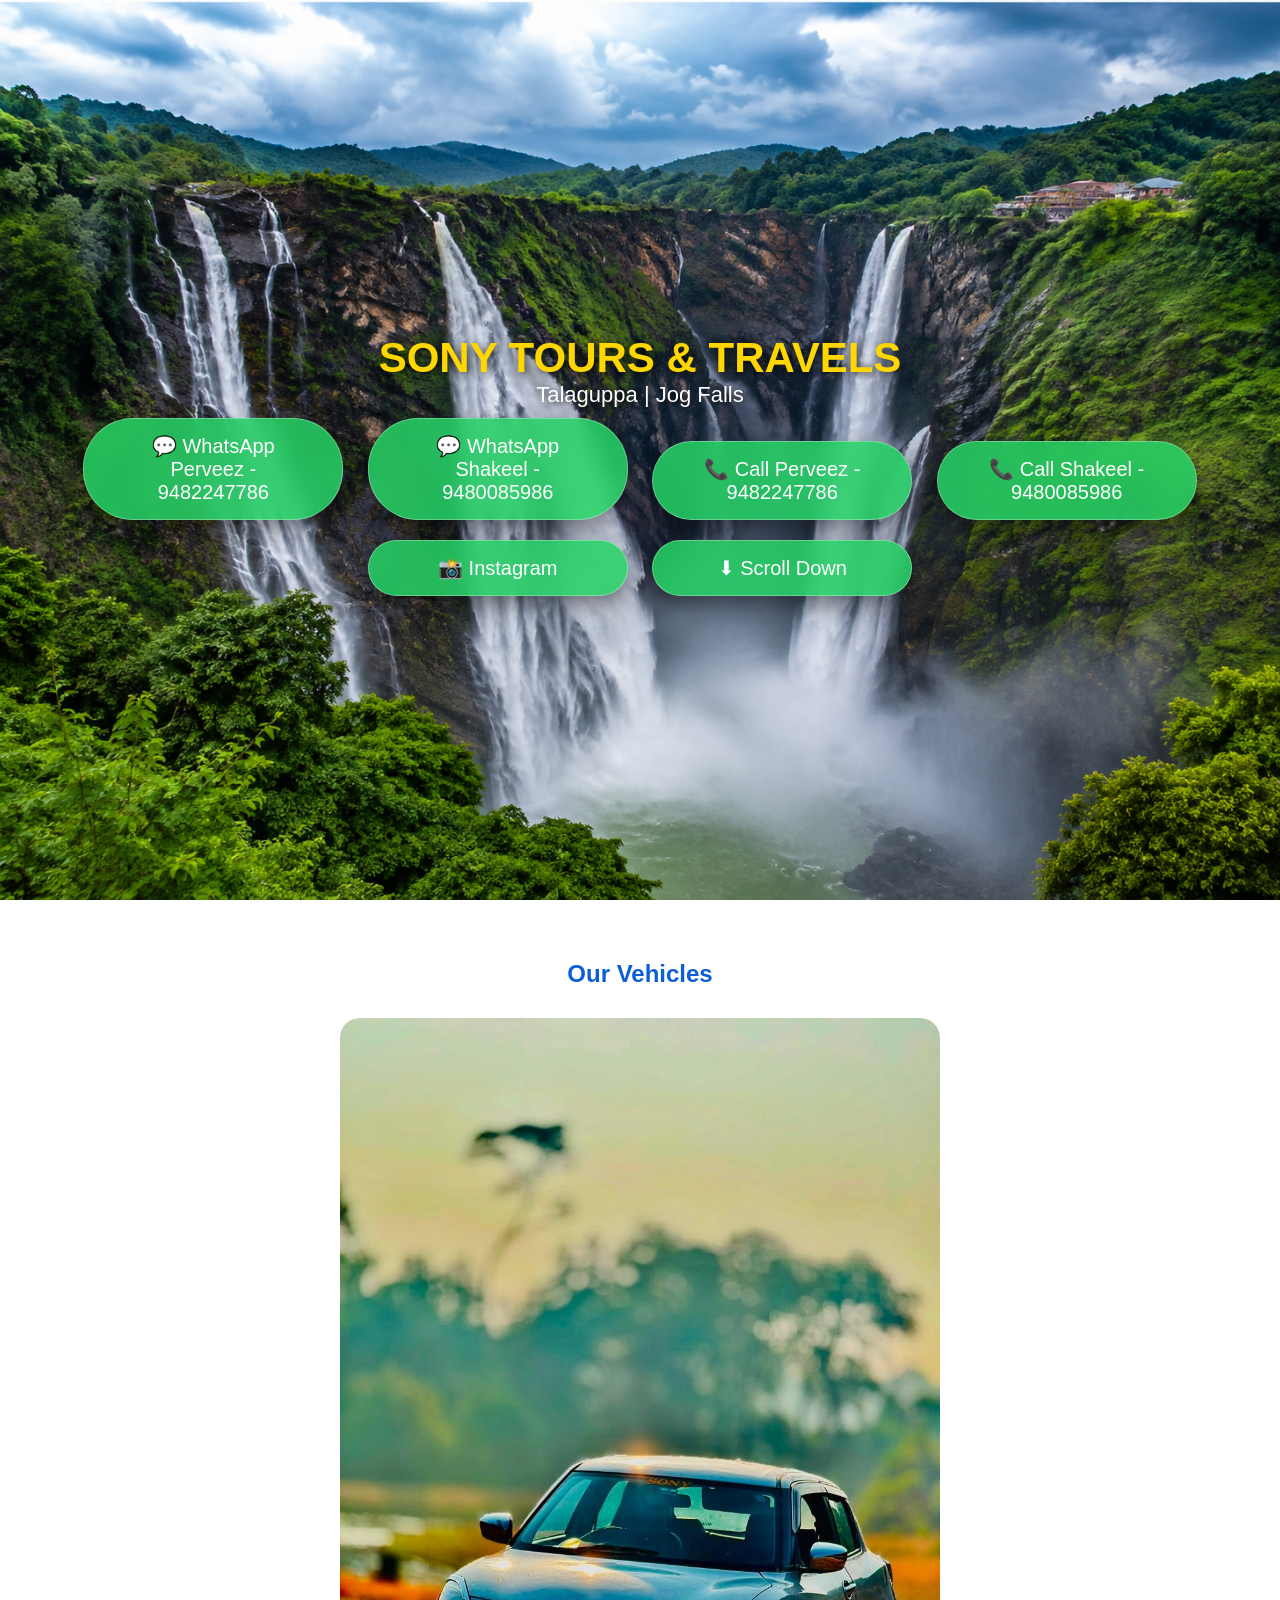
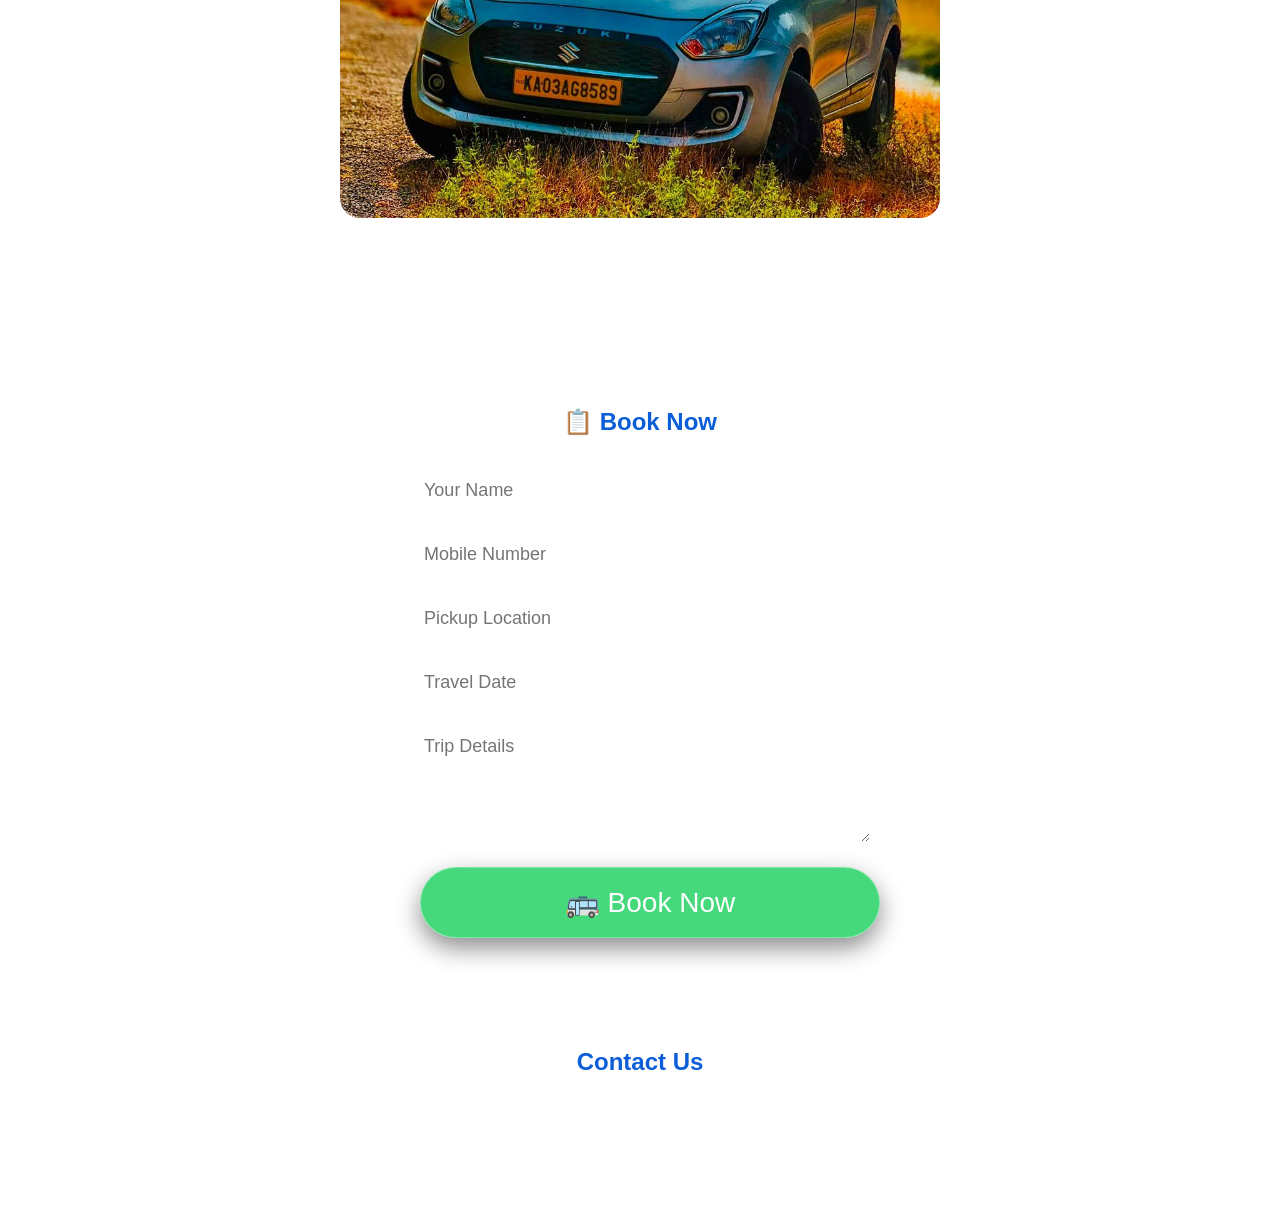
<file: index.html>
<!DOCTYPE html>

<html lang="en">

<head>

<meta charset="UTF-8">

<meta name="viewport" content="width=device-width, initial-scale=1.0">

<title>SONY TOURS & TRAVELS</title>

<link rel="stylesheet" href="style.css">

</head>

<body>
    <div class=“overlay”>

<section class="hero">

    <div>

        <h1>SONY TOURS & TRAVELS</h1>

        <p>Talaguppa | Jog Falls</p>

        <a class="btn" href="https://wa.me/919482247786" target="_blank">
    💬 WhatsApp Perveez - 9482247786
</a>

<a class="btn" href="https://wa.me/919480085986" target="_blank">
    💬 WhatsApp Shakeel - 9480085986
</a>

        <a class="btn" href="tel:+919482247786">
    📞 Call Perveez - 9482247786
</a>

<a class="btn" href="tel:+919480085986">
    📞 Call Shakeel - 9480085986
</a>
<a class="btn instagram-btn" href="https://www.instagram.com/sony_travels_talaguppa07/" target="_blank" rel="noopener noreferrer">
    📸 Instagram
</a>
        <a class="btn" href="#slider">
⬇ Scroll Down
</a>
    </div>
</section>

<section id="slider">
<h2>Our Vehicles</h2>

<div class="slider">
<a href="IMG_20260731_072703_960.jpg" target="_blank"><img src="IMG_20260731_072703_960.jpg"></a>

<a href="IMG_20260731_072707_547.jpg" target="_blank"><img src="IMG_20260731_072707_547.jpg"></a>

<a href="IMG_20260731_072710_610.jpg" target="_blank"><img src="IMG_20260731_072710_610.jpg"></a>

<a href="IMG_20260731_072713_375.jpg" target="_blank"><img src="IMG_20260731_072713_375.jpg"></a>

<a href="IMG_20260731_072716_270.jpg" target="_blank"><img src="IMG_20260731_072716_270.jpg"></a>

<a href="IMG_20260731_072719_317.jpg" target="_blank"><img src="IMG_20260731_072719_317.jpg"></a>

<a href="IMG_20260731_072722_815.jpg" target="_blank"><img src="IMG_20260731_072722_815.jpg"></a>
</div>
    <script>
let slides = document.querySelectorAll(".slider a");
let current = 0;

slides.forEach((slide, index) => {
  if (index !== 0) slide.style.display = "none";
});

setInterval(() => {
  slides[current].style.display = "none";
  current = (current + 1) % slides.length;
  slides[current].style.display = "block";
}, 3000);
    </script>
</section>

<section class="booking">
  <h2>📋 Book Now</h2>
<form action="https://formsubmit.co/rahidkhankhanrahid007@gmail.com" method="POST">

<input type="text" name="Name" placeholder="Your Name" required>

<input type="tel" name="Phone" placeholder="Mobile Number" required>

<input type="text" name="pickup" placeholder="Pickup Location" required>

<input type="text"
       name="Travel_Date"
       placeholder="Travel Date"
       onfocus="his.type=‘date’"
       required>

<textarea name="Message" placeholder="Trip Details" rows="4" required></textarea>

<button type="submit" class="btn">🚌 Book Now</button>

</form>
</section>
<section class="contact">
<h2>Contact Us</h2>

<p>Perveez Ahamed - 9482247786</p>
<p>Shakeel Ahamed - 9480085986</p>

</section>

<footer>
© 2026 SONY TOURS & TRAVELS
</footer>

    </div>        

</body>
</html>
</file>
<file: style.css>
*{

    margin:0;

    padding:0;

    box-sizing:border-box;

    font-family:Arial,sans-serif;

}

body{
    margin: 0;
    min-height: 100vh;
    background-image: url("F8322536-BD50-4937-A108-79D37167E2A5.png") !important;
    background-size: cover !important;
    background-position: center !important;
    background-repeat: no-repeat !important;
    background-attachment: scroll;
    background-attachment: fixed;
    color: #fff;
}
.hero{
    position: relative;
    min-height: 100vh;
    display: flex;
    justify-content: center;
    align-items: center;
    text-align: center;
}

.overlay{
    background: rgba(0,0,0,0.45);
    min-height: 100vh;
    width: 100%;
    padding: 30px 20px;
}
.hero h1{
    color: #FFD700;
    font-size: 42px;
    font-weight: bold;
    text-shadow: 2px 2px 10px rgba(0,0,0,0.8);
}

.hero p{
    color: white;
    font-size: 22px;
    text-shadow: 2px 2px 8px rgba(0,0,0,0.8);
}
.btn{
    display:inline-block;
    background:rgba(37,211,102,0.85);
    backdrop-filter:blur(10px);
    -webkit-backdrop-filter:blur(10px);
    border:1px solid rgba(255,255,255,0.3);
    color:#fff;
    text-decoration:none;
    padding:15px 30px;
    border-radius:50px;
    font-size:20px;
    margin:10px;
    width:260px;
    box-shadow:0 10px 25px rgba(0,0,0,0.45);
    transition:all .3s ease;
    cursor: pointer;
}

.btn:hover{
    background:rgba(37,211,102,1);
    transform:scale(1.05);
    box-shadow:0 15px 30px rgba(0,0,0,0.6);
    filter: brightness(1.1);
}

section{

    padding:60px 20px;

}

h2{

    text-align:center;
    

    color:#0b5ed7;

    margin-bottom:30px;

}

.gallery{

    display:grid;

    grid-template-columns:repeat(auto-fit,minmax(250px,1fr));

    gap:20px;

}

.gallery img{

    width:100%;

    height:220px;

    object-fit:cover;

    border-radius:12px;

    box-shadow:0 5px 15px rgba(0,0,0,.2);

}

.contact{
    background: transparent;
    color: #fff;
    text-align: center;
}

.contact a{

    color:#fff;

    text-decoration:none;

    font-size:18px;

}

footer{

    background:#111;

    color:#fff;

    text-align:center;

    padding:15px;

}

@media(max-width:768px){

    .hero h1{

        font-size:34px;

    }

    .hero p{

        font-size:18px;

    }

    .btn{

        display:block;

        width:220px;

        margin:10px auto;
      }

}
section{
    background: transparent;
    backdrop-filter: none;
    margin:20px;
    padding:20px;
    border-radius:15px;
}

footer{
    background: rgba(0,0,0,0.7);
    color:white;
    text-align:center;
    padding:15px;
}
section,
.contact,
footer {
    background: transparent !important;
}
.booking{
    max-width:500px;
    margin:40px auto;
}

.booking form{
    display:flex;
    flex-direction:column;
    gap:15px;
}

.booking input,
.booking textarea{
    width:100%;
    box-sizing:border-box;
    padding:14px;
    border:none;
    border-radius:8px;
    font-size:18px;
}

.booking textarea{
    height:120px;
}

.booking .btn{
    width:100%;
    padding:18px;
    font-size:28px;
    border-radius:50px;
}
.slider{
  position:relative;
  max-width:600px;
  margin:auto;
  overflow:hidden;
}

.slider img{
  width:100%;
  display:none;
  border-radius:15px;
}

.slider img:first-child{
  display:block;
}
.prev, .next{
  position:absolute;
  top:50%;
  transform:translateY(-50%);
  background:rgba(0,0,0,0.5);
  color:white;
  border:none;
  padding:10px 15px;
  font-size:24px;
  cursor:pointer;
  border-radius:50%;
}

.prev{
  left:10px;
}

.next{
  right:10px;
}
.slider a{
    display:none;
}

.slider a:first-child{
    display:block;
}

.slider img{
    width:100%;
    border-radius:20px;
}
}
.slider{
    max-width:600px;
    margin:40px auto;
}

.slider img{
    width:100%;
    display:block;
    border-radius:20px;
    margin-bottom:30px;
}
.booking{
    margin-top:120px;
    padding-bottom:40px;
}
</file>
